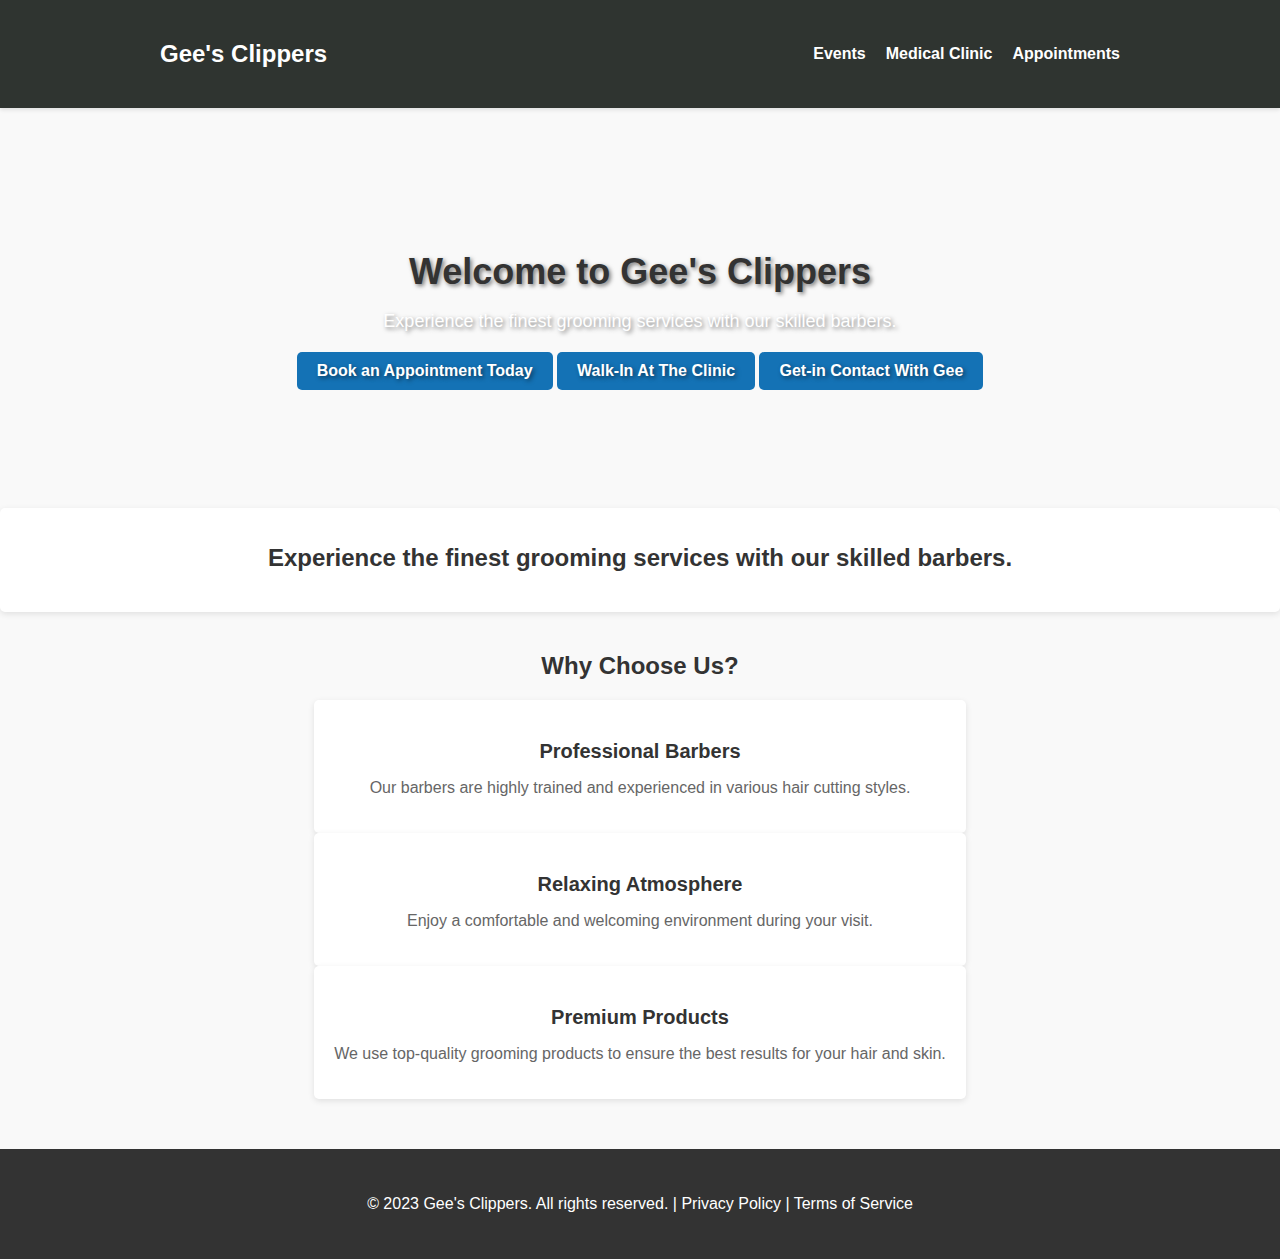
<file: index4.js/IndexJ.html>
<!DOCTYPE html>
<html lang="en">
  <head>
    <meta charset="UTF-8" />
    <meta name="viewport" content="width=device-width, initial-scale=1.0" />
    <title>Gee's Clippers</title>
    <style>
            /* General Styles */
            body {
              margin: 0;
              padding: 0;
              font-family: Arial, sans-serif;
              background-color: #f9f9f9;
              color: #333;
            }

            .container {
              max-width: 960px;
              margin: 0 auto;
              padding: 20px;
            }

            /* Carousel Styles */
            .carousel-item {
              height: 400px;
              background-image: url("https://www.jsonline.com/gcdn/-mm-/ae7207156bcf5cbd60d286a2b27a37812baea9f9/c=0-299-4890-3062/local/-/media/2018/03/11/WIGroup/Milwaukee/636564061684936060-MJS-MLK-Gees-3-65904028.JPG?width=3200&height=1809&fit=crop&format=pjpg&auto=webp");
              background-size: cover;
              background-position: center;
              display: flex;
              align-items: center;
              justify-content: center;
              text-align: center;
              position: relative;
            }

            .carousel-content {
              color: #fff;
              text-shadow: 2px 2px 4px rgba(0, 0, 0, 0.5);
            }

            .carousel-content h1 {
              font-size: 36px;
              margin-bottom: 10px;
            }

            .carousel-content p {
              font-size: 18px;
              margin-bottom: 20px;
            }

            .carousel-content .btn {
              display: inline-block;
              padding: 10px 20px;
              background-color: #1472b5;
              color: #fff;
              text-decoration: none;
              font-weight: bold;
              border-radius: 5px;
              transition: background-color 0.3s ease;
            }

            .carousel-content .btn:hover {
              background-color: #1472b5;
            }

            /* Additional Styles */
            h2 {
              font-size: 24px;
              margin-bottom: 20px;
              text-align: center;
              color: #333;
            }

            .features {
              display: flex;
              justify-content: space-between;
              align-items: center;
              flex-wrap: wrap;
              margin-bottom: 30px;
            }

            .feature {
              flex-basis: calc(33.33% - 20px);
              padding: 20px;
              background-color: #fff;
              border-radius: 5px;
              box-shadow: 0 2px 6px rgba(0, 0, 0, 0.1);
              text-align: center;
              transition: transform 0.3s ease;
            }

            .feature:hover {
              transform: translateY(-5px);
            }

            .feature h3 {
              font-size: 20px;
              margin-bottom: 10px;
              color: #333;
            }

            .feature p {
              font-size: 16px;
              color: #666;
            }

            /* Button Styles */
            .btn-walk-in {
              display: inline-block;
      Apologies for the incomplete response. Here's the continuation of the CSS code for the navigation bar in the LinkedIn style:

      ```html
              padding: 10px 20px;
              background-color: #333;
              color: #fff;
              text-decoration: none;
              font-weight: bold;
              border-radius: 5px;
              transition: background-color 0.3s ease;
            }

            .btn-walk-in:hover {
              background-color: #222;
            }

            /* Footer Styles */
            footer {
              background-color: #333;
              color: #fff;
              padding: 10px 20px;
              text-align: center;
            }

            footer a {
              color: #fff;
              text-decoration: none;
            }

            /* Navbar Styles */
            .navbar {
              background-color: #2f3430;
              color: #fff;
              padding: 20px;
              box-shadow: 0 2px 4px rgba(0, 0, 0, 0.1);
            }

            .navbar .container {
              display: flex;
              align-items: center;
              justify-content: space-between;
            }

            .navbar-logo {
              font-size: 24px;
              font-weight: bold;
              color: #fff;
              text-decoration: none;
            }

            .navbar-menu {
              list-style-type: none;
              margin: 0;
              padding: 0;
              display: flex;
            }

            .navbar-item {
              margin-left: 20px;
            }

            .navbar-link {
              color: #fff;
              text-decoration: none;
              font-size: 16px;
              font-weight: bold;
            }
    </style>
  </head>
  <body>
    <nav class="navbar">
      <div class="container">
        <a href="#" class="navbar-logo">Gee's Clippers</a>
        <ul class="navbar-menu">
          <li class="navbar-item">
            <a href="#" class="navbar-link">Events</a>
          </li>
          <li class="navbar-item">
            <a href="#" class="navbar-link">Medical Clinic</a>
          </li>
          <li class="navbar-item">
            <a href="#" class="navbar-link">Appointments</a>
          </li>
        </ul>
      </div>
    </nav>
    <div class="carousel">
      <div class="carousel-item">
        <div class="container carousel-content">
          <h1>Welcome to Gee's Clippers</h1>
          <p>
            Experience the finest grooming services with our skilled barbers.
          </p>
          <a href="#" class="btn btn-primary">Book an Appointment Today</a>
          <a href="#" class="btn btn-primary">Walk-In At The Clinic</a>
          <a href="#" class="btn btn-primary">Get-in Contact With Gee</a>
        </div>
      </div>
    </div>
    <!DOCTYPE html>
    <html lang="en">
      <head>
        <meta charset="UTF-8" />
        <meta name="viewport" content="width=device-width, initial-scale=1.0" />
        <title>Gee's Clippers</title>
        <style>
          /* General Styles */
          body {
            margin: 0;
            padding: 0;
            font-family: Arial, sans-serif;
            background-color: #f9f9f9;
            color: #333;
          }

          .container {
            max-width: 960px;
            margin: 0 auto;
            padding: 20px;
          }

          /* Additional Styles */
          h1 {
            font-size: 24px;
            margin-bottom: 20px;
            text-align: center;
            color: #333;
          }

          .features {
            display: flex;
            justify-content: space-between;
            align-items: center;
            flex-wrap: wrap;
            margin-bottom: 30px;
          }

          .feature {
            flex-basis: calc(33.33% - 20px);
            padding: 20px;
            background-color: #fff;
            border-radius: 5px;
            box-shadow: 0 2px 6px rgba(0, 0, 0, 0.1);
            text-align: center;
            transition: transform 0.3s ease;
          }

          .feature:hover {
            transform: translateY(-5px);
          }

          .feature h3 {
            font-size: 20px;
            margin-bottom: 10px;
            color: #333;
          }

          .feature p {
            font-size: 16px;
            color: #666;
          }

          /* Footer Styles */
          footer {
            background-color: #333;
            color: #fff;
            padding: 10px 20px;
            text-align: center;
          }

          footer a {
            color: #fff;
            text-decoration: none;
          }
        </style>
      </head>
      <body>
        <div class="feature">
          <h1>
            Experience the finest grooming services with our skilled barbers.
          </h1>
        </div>

        <section class="features">
          <div class="container">
            <h2>Why Choose Us?</h2>
            <div class="feature">
              <h3>Professional Barbers</h3>
              <p>
                Our barbers are highly trained and experienced in various hair
                cutting styles.
              </p>
            </div>
            <div class="feature">
              <h3>Relaxing Atmosphere</h3>
              <p>
                Enjoy a comfortable and welcoming environment during your visit.
              </p>
            </div>
            <div class="feature">
              <h3>Premium Products</h3>
              <p>
                We use top-quality grooming products to ensure the best results
                for your hair and skin.
              </p>
            </div>
          </div>
        </section>

        <footer>
          <div class="container">
            <p>
              &copy; 2023 Gee's Clippers. All rights reserved. |
              <a href="#">Privacy Policy</a> | <a href="#">Terms of Service</a>
            </p>
          </div>
        </footer>
      </body>
    </html>
  </body>
</html>
</file>
